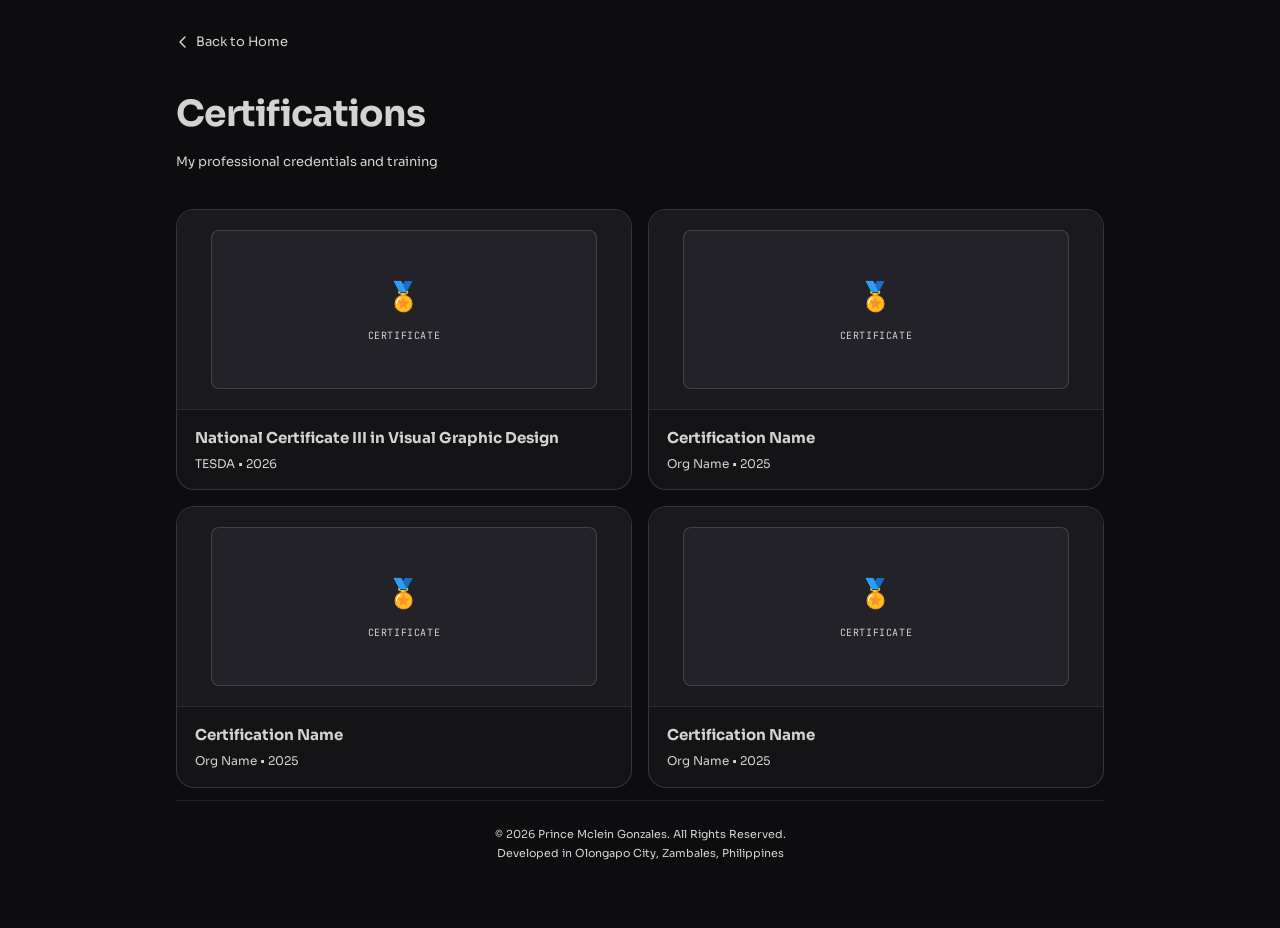
<file: Gonzales Portfolio/Pages/certifications.html>
<!DOCTYPE html>
<html lang="en">
<head>
<meta charset="UTF-8">
<meta name="viewport" content="width=device-width, initial-scale=1.0">
<title>Certifications — Prince Mclein Gonzales</title>
<link rel="preconnect" href="https://fonts.googleapis.com">
<link href="https://fonts.googleapis.com/css2?family=Sora:wght@300;400;500;600;700&family=DM+Serif+Display:ital@0;1&family=JetBrains+Mono:wght@400;500&display=swap" rel="stylesheet">
<link rel="stylesheet" href="../CSS/style.css">
<script>
  if (localStorage.getItem('mode') === 'light') {
    document.body.classList.add('light');
  }
</script>
</head>
<body>

<main class="certs-page">

  <!-- Back link -->
  <a href="index.html" class="back-link">
    <svg width="14" height="14" viewBox="0 0 14 14" fill="none">
      <path d="M9 2L4 7l5 5" stroke="currentColor" stroke-width="1.5" stroke-linecap="round" stroke-linejoin="round"/>
    </svg>
    Back to Home
  </a>

  <!-- Heading -->
  <h1 class="page-heading">Certifications</h1>
  <p class="page-subtitle">My professional credentials and training</p>

  <!-- Certs Grid -->
  <div class="certs-grid">

    <!-- Card 1 -->
    <article class="cert-card">
      <div class="cert-preview-placeholder">
        <div class="cert-preview-inner">
          <div class="cert-preview-icon">🏅</div>
          <div class="cert-preview-text">Certificate</div>
        </div>
      </div>
      <div class="cert-info">
        <h2 class="cert-card-name">National Certificate III in Visual Graphic Design</h2>
        <p class="cert-card-org">TESDA • 2026</p>
      </div>
    </article>

    <!-- Card 2 -->
    <article class="cert-card">
      <div class="cert-preview-placeholder">
        <div class="cert-preview-inner">
          <div class="cert-preview-icon">🏅</div>
          <div class="cert-preview-text">Certificate</div>
        </div>
      </div>
      <div class="cert-info">
        <h2 class="cert-card-name">Certification Name</h2>
        <p class="cert-card-org">Org Name • 2025</p>
      </div>
    </article>

    <!-- Card 3 -->
    <article class="cert-card">
      <div class="cert-preview-placeholder">
        <div class="cert-preview-inner">
          <div class="cert-preview-icon">🏅</div>
          <div class="cert-preview-text">Certificate</div>
        </div>
      </div>
      <div class="cert-info">
        <h2 class="cert-card-name">Certification Name</h2>
        <p class="cert-card-org">Org Name • 2025</p>
      </div>
    </article>

    <!-- Card 4 -->
    <article class="cert-card">
      <div class="cert-preview-placeholder">
        <div class="cert-preview-inner">
          <div class="cert-preview-icon">🏅</div>
          <div class="cert-preview-text">Certificate</div>
        </div>
      </div>
      <div class="cert-info">
        <h2 class="cert-card-name">Certification Name</h2>
        <p class="cert-card-org">Org Name • 2025</p>
      </div>
    </article>

  </div>

  <!-- Footer -->
  <footer>
    <div>© 2026 Prince Mclein Gonzales. All Rights Reserved.</div>
    <div>Developed in Olongapo City, Zambales, Philippines</div>
  </footer>
</main>

<script src="../Javascript/script.js"></script>
</body>
</html>
</file>
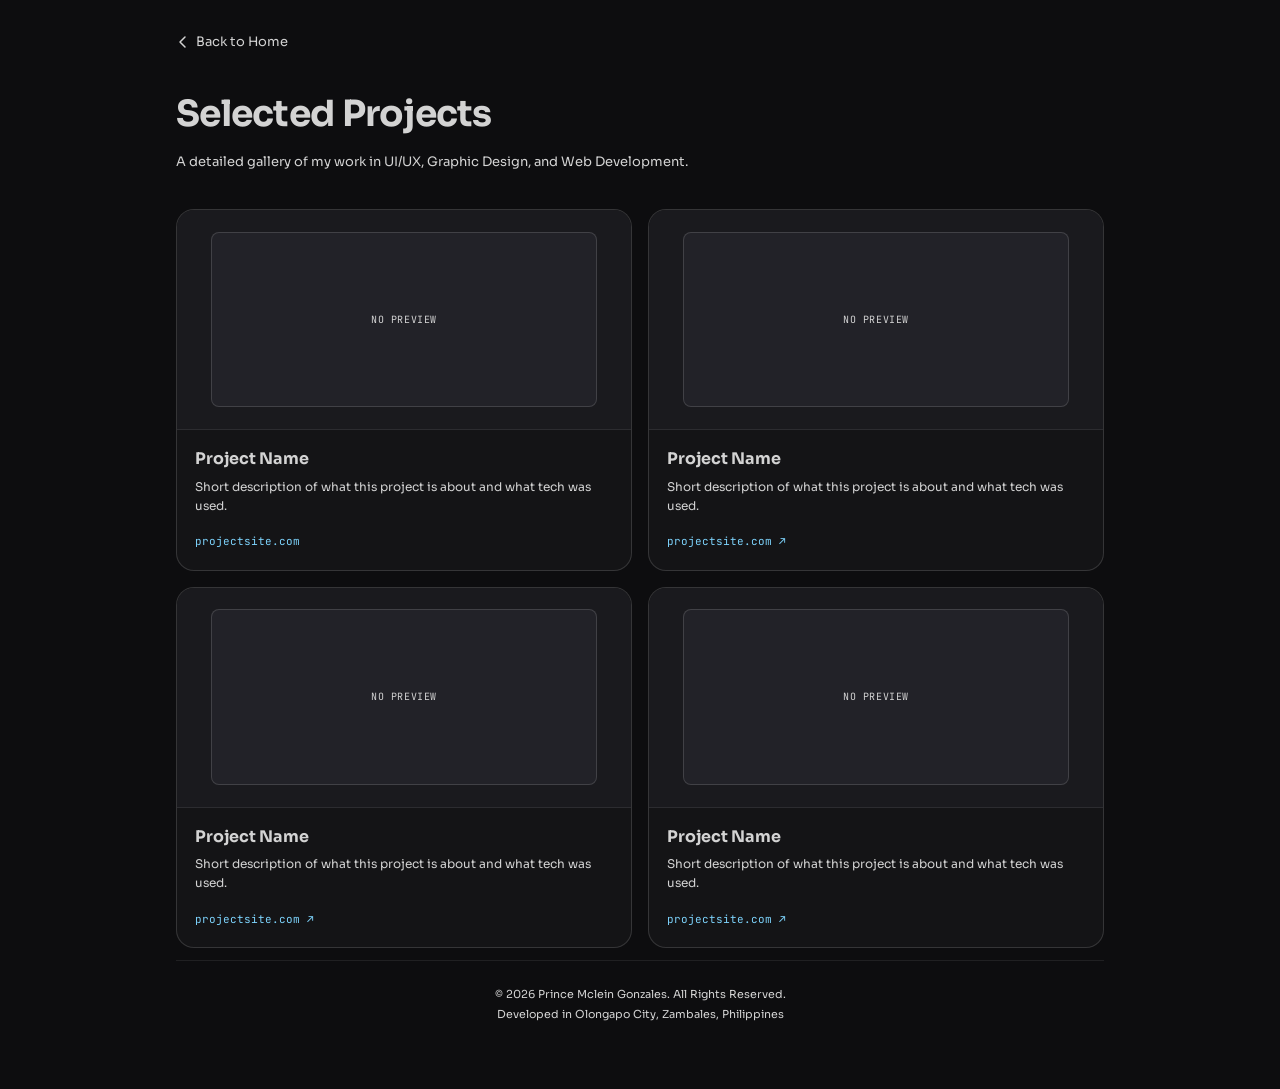
<file: Gonzales Portfolio/Pages/projects.html>
<!DOCTYPE html>
<html lang="en">
<head>
<meta charset="UTF-8">
<meta name="viewport" content="width=device-width, initial-scale=1.0">
<title>Projects — Prince Mclein Gonzales</title>
<link rel="preconnect" href="https://fonts.googleapis.com">
<link href="https://fonts.googleapis.com/css2?family=Sora:wght@300;400;500;600;700&family=DM+Serif+Display:ital@0;1&family=JetBrains+Mono:wght@400;500&display=swap" rel="stylesheet">
<link rel="stylesheet" href="../CSS/style.css">
<script>
  if (localStorage.getItem('mode') === 'light') {
    document.body.classList.add('light');
  }
</script>
</head>
<body>

<main class="projects-page">

  <!-- Back link -->
  <a href="index.html" class="back-link">
    <svg width="14" height="14" viewBox="0 0 14 14" fill="none">
      <path d="M9 2L4 7l5 5" stroke="currentColor" stroke-width="1.5" stroke-linecap="round" stroke-linejoin="round"/>
    </svg>
    Back to Home
  </a>

  <!-- Heading -->
  <h1 class="page-heading">Selected Projects</h1>
  <p class="page-subtitle">A detailed gallery of my work in UI/UX, Graphic Design, and Web Development.</p>

  <!-- Projects Grid -->
  <div class="all-projects-grid">

    <!-- Project 1 -->
    <article class="proj-card">
      <div class="proj-placeholder">
        <div class="proj-placeholder-inner">No Preview</div>
      </div>
      <div class="proj-info">
        <h2 class="proj-name">Project Name</h2>
        <p class="proj-desc">Short description of what this project is about and what tech was used.</p>
        <a href="#" class="proj-link">projectsite.com</a>
      </div>
    </article>

    <!-- Project 2 -->
    <article class="proj-card">
      <div class="proj-placeholder">
        <div class="proj-placeholder-inner">No Preview</div>
      </div>
      <div class="proj-info">
        <h2 class="proj-name">Project Name</h2>
        <p class="proj-desc">Short description of what this project is about and what tech was used.</p>
        <a href="#" class="proj-link">projectsite.com ↗</a>
      </div>
    </article>

    <!-- Project 3 -->
    <article class="proj-card">
      <div class="proj-placeholder">
        <div class="proj-placeholder-inner">No Preview</div>
      </div>
      <div class="proj-info">
        <h2 class="proj-name">Project Name</h2>
        <p class="proj-desc">Short description of what this project is about and what tech was used.</p>
        <a href="#" class="proj-link">projectsite.com ↗</a>
      </div>
    </article>

    <!-- Project 4 -->
    <article class="proj-card">
      <div class="proj-placeholder">
        <div class="proj-placeholder-inner">No Preview</div>
      </div>
      <div class="proj-info">
        <h2 class="proj-name">Project Name</h2>
        <p class="proj-desc">Short description of what this project is about and what tech was used.</p>
        <a href="#" class="proj-link">projectsite.com ↗</a>
      </div>
    </article>
  </div>

  <!-- Footer -->
  <footer>
    <div>© 2026 Prince Mclein Gonzales. All Rights Reserved.</div>
    <div>Developed in Olongapo City, Zambales, Philippines</div>
  </footer>
</main>

<script src="../Javascript/script.js"></script>
</body>
</html>
</file>
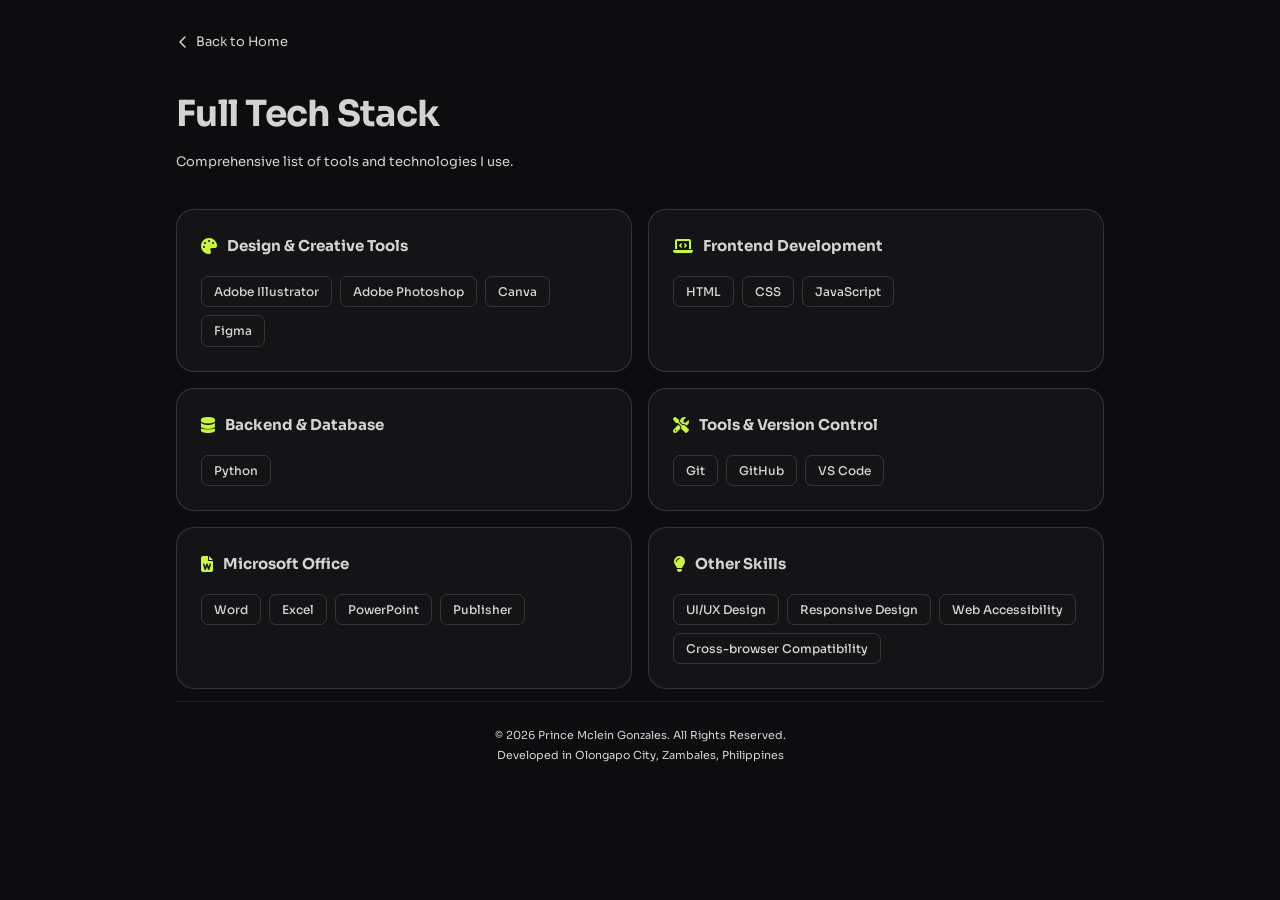
<file: Gonzales Portfolio/Pages/techstack.html>
<!DOCTYPE html>
<html lang="en">
<head>
<meta charset="UTF-8">
<meta name="viewport" content="width=device-width, initial-scale=1.0">
<title>Full Tech Stack — Prince Mclein Gonzales</title>
<link rel="preconnect" href="https://fonts.googleapis.com">
<link href="https://fonts.googleapis.com/css2?family=Sora:wght@300;400;500;600;700&family=DM+Serif+Display:ital@0;1&family=JetBrains+Mono:wght@400;500&display=swap" rel="stylesheet">
<link rel="stylesheet" href="https://cdnjs.cloudflare.com/ajax/libs/font-awesome/6.5.0/css/all.min.css">
<link rel="stylesheet" href="../CSS/style.css">
<script>
  if (localStorage.getItem('mode') === 'light') {
    document.body.classList.add('light');
  }
</script>
</head>
<body>

<main class="stack-page">

  <!-- Back link -->
  <a href="index.html" class="back-link">
    <svg width="14" height="14" viewBox="0 0 14 14" fill="none">
      <path d="M9 2L4 7l5 5" stroke="currentColor" stroke-width="1.5" stroke-linecap="round" stroke-linejoin="round"/>
    </svg>
    Back to Home
  </a>

  <!-- Heading -->
  <h1 class="page-heading">Full Tech Stack</h1>
  <p class="page-subtitle">Comprehensive list of tools and technologies I use.</p>

  <!-- Stack Grid -->
  <div class="stack-grid">

    <!-- Design & Creative Tools -->
    <section class="stack-card">
      <h2 class="stack-card-title">
        <i class="fa-solid fa-palette"></i>
        Design & Creative Tools
      </h2>
      <div class="stack-tags">
        <span class="stack-tag">Adobe Illustrator</span>
        <span class="stack-tag">Adobe Photoshop</span>
        <span class="stack-tag">Canva</span>
        <span class="stack-tag">Figma</span>
      </div>
    </section>

    <!-- Frontend Development -->
    <section class="stack-card">
      <h2 class="stack-card-title">
        <i class="fa-solid fa-laptop-code"></i>
        Frontend Development
      </h2>
      <div class="stack-tags">
        <span class="stack-tag">HTML</span>
        <span class="stack-tag">CSS</span>
        <span class="stack-tag">JavaScript</span>
      </div>
    </section>

    <!-- Backend & Database -->
    <section class="stack-card">
      <h2 class="stack-card-title">
        <i class="fa-solid fa-database"></i>
        Backend & Database
      </h2>
      <div class="stack-tags">
        <span class="stack-tag">Python</span>
      </div>
    </section>

    <!-- Tools & Version Control -->
    <section class="stack-card">
      <h2 class="stack-card-title">
        <i class="fa-solid fa-screwdriver-wrench"></i>
        Tools & Version Control
      </h2>
      <div class="stack-tags">
        <span class="stack-tag">Git</span>
        <span class="stack-tag">GitHub</span>
        <span class="stack-tag">VS Code</span>
      </div>
    </section>

    <!-- Microsoft Office -->
    <section class="stack-card">
      <h2 class="stack-card-title">
        <i class="fa-solid fa-file-word"></i>
        Microsoft Office
      </h2>
      <div class="stack-tags">
        <span class="stack-tag">Word</span>
        <span class="stack-tag">Excel</span>
        <span class="stack-tag">PowerPoint</span>
        <span class="stack-tag">Publisher</span>
      </div>
    </section>

    <!-- Other Skills -->
    <section class="stack-card">
      <h2 class="stack-card-title">
        <i class="fa-solid fa-lightbulb"></i>
        Other Skills
      </h2>
      <div class="stack-tags">
        <span class="stack-tag">UI/UX Design</span>
        <span class="stack-tag">Responsive Design</span>
        <span class="stack-tag">Web Accessibility</span>
        <span class="stack-tag">Cross-browser Compatibility</span>
      </div>
    </section>

  </div>

  <!-- Footer -->
  <footer>
    <div>© 2026 Prince Mclein Gonzales. All Rights Reserved.</div>
    <div>Developed in Olongapo City, Zambales, Philippines</div>
  </footer>

</main>

<script src="../Javascript/script.js"></script>
</body>
</html>
</file>
<file: Gonzales Portfolio/CSS/style.css>
*, *::before, *::after { 
  box-sizing: border-box; 
  margin: 0; 
  padding: 0; 
}

  :root {
    --bg: #0d0d0f;
    --surface: #141416;
    --surface2: #1a1a1e;
    --surface3: #222228;
    --border: rgba(255,255,255,0.08);
    --border2: rgba(255,255,255,0.14);
    --text: #D3D3D3;
    --muted: #D3D3D3;
    --accent: #c9f73a;
    --accent2: #7dd3fc;
    --accent3: #f472b6;
    --radius: 12px;
    --radius-lg: 18px;
  }

  html { 
    scroll-behavior: smooth; 
  }

  body {
    background: var(--bg);
    color: var(--text);
    font-family: 'Sora', sans-serif;
    font-size: 14px;
    line-height: 1.6;
    min-height: 100vh;
  }

  body.light {
   --bg: #f5f4ef;
  --surface: #ffffff;
  --surface2: #f0efe8;
  --surface3: #e8e7df;
  --border: rgba(0,0,0,0.08);
  --border2: rgba(0,0,0,0.16);
  --text: #1a1a1e;
  --accent: #5a8a00;
  --accent2: #0369a1;
  --accent3: #be185d;
  --muted: black;
  }

  body.light .hero-name {
    color: black;
  }

  body.light .hero-location {
    color: black;
  }

  body.light .hero-title {
    color: black;
  }

  body.light .hero-title span {
    color: black;
  }
  /* ── LAYOUT ── */
  .page {
    max-width: 1050px;
    margin: 0 auto;
    padding: 24px 16px 48px;
  }

  .grid {
    display: grid;
    grid-template-columns: 1fr 1fr;
    gap: 12px;
  }

  .grid-left { display: flex; flex-direction: column; gap: 12px; }
  .grid-right {
  display: flex;
  flex-direction: column;
  gap: 12px;
  }

  .grid-right .card:last-child {
  flex: 1;
  }

  /* ── CARD ── */
  .card {
    background: var(--surface);
    border: 2px solid var(--border);
    border-radius: 8px;
    padding: 25px;
    position: relative;
    overflow: hidden;
  }

  .card-title {
    font-size: 12px;
    font-weight: 600;
    letter-spacing: 0.08em;
    text-transform: uppercase;
    color: var(--muted);
    margin-bottom: 16px;
  }

  .view-all {
    position: absolute;
    top: 20px;
    right: 20px;
    font-size: 12px;
    color: var(--muted);
    text-decoration: none;
    display: flex;
    align-items: center;
    gap: 4px;
    transition: color 0.2s;
  }
  .view-all:hover { color: var(--accent); }

  /* ── HERO CARD ── */
  .hero {
    position: relative;
    display: flex;
    align-items: center;
    justify-content: space-between;
    gap: 24px;
    margin-bottom: 30px;
  }

  .hero-avatar {
    margin-right: 15px;
    width: 163px;
    height: 160px;
    border-radius: 10px;
    overflow: hidden;
    flex-shrink: 0;
  }

  .hero-avatar img {
    width: 100%;
    height: 100%;
    object-fit: cover;
  }

  .hero-info {
    flex: 1; 
  }

  .hero-name {
    font-size: 32px;
    font-weight: 700;
    letter-spacing: -0.02em;
    display: flex;
    align-items: center;
    gap: 8px;
    margin-bottom: 4px;
    color: #ffffff;
    font-weight: bolder;
  }

  .verified {
    width: 18px;
    height: 18px;
    background: var(--accent2);
    border-radius: 50%;
    display: flex;
    align-items: center;
    justify-content: center;
  }

  .verified svg { 
    width: 12px;
    height: 12px; }

  .hero-location {
    letter-spacing: -0.01em;
    font-size: 15px;
    color: var(--muted);
    display: flex;
    align-items: center;
    gap: 6px;
    margin-bottom: 6px;
    color: #ffffff;
  }

  .hero-title {
    letter-spacing: -0.01em;
    font-size: 16px;
    color: #ffffff;
    font-weight: bold;
    margin-bottom: 14px;
  }

  .hero-title span {
    color: #ffffff;
    font-weight: 500;
  }

  .hero-btns {
    display: flex;
    gap: 10px;
    flex-wrap: wrap;
  } 

  .btn {
    display: inline-flex;
    align-items: center;
    text-align: center;
    gap: 6px;
    padding: 13px 28px;
    border-radius: 8px;
    font-size: 12px;
    font-weight: 500;
    font-family: 'Sora', sans-serif;
    cursor: pointer;
    text-decoration: none;
    transition: all 0.2s;
    border: 1px solid transparent;
  }

  .btn-primary {
    background: #ffffff;
    color: #000000;
    border: none;
  }

  .btn-primary:hover {
    opacity: 0.9;
  }

  body.light .hero .btn-primary {
    background: #000000;
    color: #ffffff;
  }
  .btn-outline {
    background: transparent;
    border: 1px solid var(--border2);
    color: var(--text);
  }

  .btn-outline:hover {
    border-color:  white;
  }

  .mode-btn {
    position: absolute;
    top: 16px;
    right: 16px;
    width: 38px;
    height: 38px;
    border-radius: 8px;
    background: transparent;
    border: 1px solid var(--border2);
  }

/* ── HERO RESPONSIVE ── */
@media (max-width: 1024px) {
  .hero {
    position: relative;
    flex-direction: column;
    text-align: center;
    align-items: center;
    gap: 20px;
  }

  .hero-avatar {
    margin: 0 auto;
    width: 120px;
    height: 120px;
  }

  .hero-name {
    font-size: 23px;
    justify-content: center;
  }

  .hero-location {
    justify-content: center;
    font-size: 12px;
  }

  .hero-title {
    font-size: 13px;
  }

  .hero-btns {
    justify-content: center;
    width: 370px;
    flex-direction: column;   
    align-items: stretch;     
    gap: 14px;
  }

  .btn {
    flex: 1;
    justify-content: center;
  }
  .mode-btn {
    position: absolute;
    top: 1px;
    right: 1px;
    width: 30px;
    height: 30px;
    margin: 0 auto;
  }
  }

  /* ── ABOUT ── */
  .about-text {
  font-size: 13px;
  color: var(--muted);  
  line-height: 1.75;
  }

  /* ── EDUCATION ── */
  .edu-school {
    font-weight: 600;
    font-size: 13px;
    color: var(--text);
    margin-bottom: 2px;
  }
  .edu-degree {
    font-size: 12px;
    color: var(--muted);
    margin-bottom: 2px;
  }
  .edu-years {
    font-size: 11px;
    color: var(--muted);
    font-family: 'JetBrains Mono', monospace;
  }

  /* ── CERTS ── */
  .cert-item {
    background: var(--surface2);
    border: 1px solid var(--border);
    border-radius: 8px;
    padding: 10px 14px;
    margin-bottom: 8px;
    cursor: pointer;
    transition: transform 0.2s ease;
  }

  .cert-item:hover {
    transform: scale(1.02);
  }
  
  .modal {
    display: none;
    position: fixed;
    z-index: 9999; /* increase this */
    top: 0;
    left: 0;
    width: 100%;
    height: 100%;
    background: rgba(0,0,0,0.9);
  }

  .cert-item:last-child { margin-bottom: 0; }
  .cert-name { font-size: 12px; font-weight: 500; }
  .cert-org { font-size: 11px; color: var(--muted); margin-top: 2px; }

  /* ── TECH STACK ── */
  .stack-group { margin-bottom: 14px; }
  .stack-group:last-child { margin-bottom: 0; }
  .stack-label {
  font-size: 11px;
  font-weight: 600;
  letter-spacing: 0.06em;
  text-transform: uppercase;
  color: var(--text); /* was --muted */
  margin-bottom: 8px;
  }

  .tags { display: flex; flex-wrap: wrap; gap: 6px; }
  .tag {
  background: var(--surface3);
  border: 1px solid var(--border);
  border-radius: 6px;
  padding: 4px 10px;
  font-size: 11px;
  font-weight: 500;
  color: var(--text); /* was #d0cfc6 — change to this */
  transition: all 0.2s;
  cursor: default;
  }

  .tag:hover {
    border-color: var(--accent);
    color: var(--accent);
    background: rgba(201,247,58,0.06);
  }

  /* ── BEYOND ── */
  .beyond-text {
    font-size: 13px;
    color: var(--muted);
    line-height: 1.7;
    margin-bottom: 16px;
  }

  .beyond-imgs {
    display: grid;
    grid-template-columns: repeat(3, 1fr);
    gap: 6px;
    border-radius: 10px;
    overflow: hidden;
  }

  .beyond-img {
    aspect-ratio: 1;
    background: var(--surface3);
    border-radius: 8px;
    overflow: hidden;
    display: flex;
    align-items: center;
    justify-content: center;
    font-size: 24px;
  }

  /* ── EXPERIENCE ── */
  .exp-item {
    display: flex;
    gap: 14px;
    padding: 12px 0;
    border-bottom: 1px solid var(--border);
  }
  .exp-item:last-child { border-bottom: none; padding-bottom: 0; }
  .exp-item:first-child { padding-top: 0; }

  .exp-dot {
    width: 8px;
    height: 8px;
    border-radius: 50%;
    flex-shrink: 0;
    margin-top: 5px;
  }
  .exp-dot.active { background: var(--accent); box-shadow: 0 0 0 3px rgba(201,247,58,0.2); }
  .exp-dot.past { background: var(--surface3); border: 1px solid var(--border2); }

  .exp-content { flex: 1; }
  .exp-role {
    font-size: 13px;
    font-weight: 600;
    color: var(--text);
    margin-bottom: 2px;
  }
  .exp-company {
    font-size: 12px;
    color: var(--muted);
  }
  .exp-year {
    font-size: 11px;
    color: var(--muted);
    font-family: 'JetBrains Mono', monospace;
    flex-shrink: 0;
    margin-top: 3px;
  }

  /* ── PROJECTS ── */
  .projects-grid {
    display: grid;
    grid-template-columns: 1fr 1fr;
    gap: 10px;
  }

  .project-card {
    background: var(--surface2);
    border: 1px solid var(--border);
    border-radius: 12px;
    overflow: hidden;
    transition: transform 0.2s, border-color 0.2s;
    cursor: pointer;
  }
  .project-card:hover { transform: translateY(-2px); border-color: var(--border2); }

  .project-thumb {
    height: 100px;
    background: var(--surface3);
    display: flex;
    align-items: center;
    justify-content: center;
    font-size: 28px;
    overflow: hidden;
    position: relative;
  }

  .project-thumb-pawslive { background: linear-gradient(135deg, #1a2744 0%, #0f1c3a 100%); }
  .project-thumb-mrbeans { background: linear-gradient(135deg, #1e3a2f 0%, #0f2219 100%); }
  .project-thumb-kodecraze { background: linear-gradient(135deg, #1a1a3e 0%, #0d0d28 100%); }
  .project-thumb-oneclique { background: linear-gradient(135deg, #3a1a1a 0%, #280d0d 100%); }

  .project-label {
    position: absolute;
    top: 8px; left: 8px;
    background: rgba(0,0,0,0.6);
    border-radius: 4px;
    padding: 3px 8px;
    font-size: 10px;
    font-family: 'JetBrains Mono', monospace;
    color: var(--accent);
  }

  .project-body { padding: 12px; }
  .project-name {
    font-size: 13px;
    font-weight: 600;
    margin-bottom: 4px;
  }
  .project-desc {
    font-size: 11px;
    color: var(--muted);
    line-height: 1.5;
    margin-bottom: 10px;
  }
  .project-link {
    font-size: 11px;
    color: var(--accent2);
    text-decoration: none;
    font-family: 'JetBrains Mono', monospace;
  }
  .project-link:hover { text-decoration: underline; }

  .project-btn {
    display: inline-flex;
    align-items: center;
    gap: 4px;
    padding: 5px 12px;
    border: 1px solid var(--border2);
    border-radius: 6px;
    font-size: 11px;
    color: var(--text);
    text-decoration: none;
    background: transparent;
    cursor: pointer;
    transition: all 0.2s;
    font-family: 'Sora', sans-serif;
  }
  .project-btn:hover { border-color: var(--accent); color: var(--accent); }

  /* ── RECOMMENDATIONS ── */
  .rec-quote {
    font-family: 'DM Serif Display', serif;
    font-style: italic;
    font-size: 16px;
    line-height: 1.6;
    color: var(--text);
    margin-bottom: 12px;
    padding-left: 16px;
    border-left: 2px solid var(--accent);
  }
  .rec-author {
    font-size: 12px;
    color: var(--muted);
    padding-left: 16px;
  }

  .rec-dots {
    display: flex;
    gap: 6px;
    margin-top: 16px;
    padding-left: 16px;
  }
  .rec-dot {
    width: 6px; height: 6px;
    border-radius: 50%;
    background: var(--border2);
    cursor: pointer;
  }
  .rec-dot.active { background: var(--accent); width: 18px; border-radius: 3px; }

  /* ── GALLERY ── */
  .gallery-grid {
    display: grid;
    grid-template-columns: repeat(3, 1fr);
    gap: 6px;
  }
  .gallery-img {
    aspect-ratio: 1;
    background: var(--surface3);
    border-radius: 8px;
    overflow: hidden;
    display: flex;
    align-items: center;
    justify-content: center;
    font-size: 22px;
    transition: transform 0.2s;
    cursor: pointer;
  }
  .gallery-img:hover { transform: scale(1.03); }

  /* ── CONTACT CARD ── */
  .contact-grid {
    display: grid;
    grid-template-columns: 1fr 1fr;
    gap: 12px;
    align-items: start;
  }

  .cta-text {
    font-family: 'DM Serif Display', serif;
    font-size: 28px;
    line-height: 1.2;
    margin-bottom: 12px;
  }

  .cta-sub {
    font-size: 12px;
    color: var(--muted);
    line-height: 1.7;
    margin-bottom: 20px;
  }

  .social-links {
    display: flex;
    gap: 8px;
    margin-top: 16px;
  }

  .social-link {
    width: 34px; height: 34px;
    border-radius: 8px;
    border: 1px solid var(--border2);
    display: flex;
    align-items: center;
    justify-content: center;
    text-decoration: none;
    color: var(--muted);
    font-size: 14px;
    transition: all 0.2s;
  }
  .social-link:hover { border-color: var(--accent); color: var(--accent); }

  .contact-methods { display: flex; flex-direction: column; gap: 8px; }

  .contact-item {
    background: var(--surface2);
    border: 1px solid var(--border);
    border-radius: 10px;
    padding: 12px 16px;
    display: flex;
    align-items: center;
    gap: 12px;
    text-decoration: none;
    transition: border-color 0.2s;
  }
  .contact-item:hover { border-color: var(--accent); }

  .contact-icon {
    width: 32px; height: 32px;
    border-radius: 8px;
    background: var(--surface3);
    display: flex;
    align-items: center;
    justify-content: center;
    font-size: 14px;
    flex-shrink: 0;
    color: var(--muted);
  }

  .contact-label { font-size: 10px; color: var(--muted); text-transform: uppercase; letter-spacing: 0.06em; }
  .contact-value { font-size: 12px; color: var(--text); font-weight: 500; margin-top: 1px; }

  /* ── FOLLOW ME LABEL ── */
  .section-label {
    font-size: 10px;
    font-weight: 600;
    letter-spacing: 0.1em;
    text-transform: uppercase;
    color: var(--muted);
    margin-bottom: 10px;
  }

  /* ── FOOTER ── */
  footer {
    text-align: center;
    padding: 24px 0 0;
    font-size: 11px;
    color: var(--muted);
    border-top: 1px solid var(--border);
    margin-top: 12px;
    line-height: 1.8;
  }

  /* ── ANIMATIONS ── */
  @keyframes fadeUp {
    from { opacity: 0; transform: translateY(16px); }
    to { opacity: 1; transform: translateY(0); }
  }

  .hero-card { animation: fadeUp 0.5s ease both; }
  .grid-left .card:nth-child(1) { animation: fadeUp 0.5s 0.1s ease both; }
  .grid-left .card:nth-child(2) { animation: fadeUp 0.5s 0.15s ease both; }
  .grid-left .card:nth-child(3) { animation: fadeUp 0.5s 0.2s ease both; }
  .grid-left .card:nth-child(4) { animation: fadeUp 0.5s 0.25s ease both; }
  .grid-right .card:nth-child(1) { animation: fadeUp 0.5s 0.12s ease both; }
  .grid-right .card:nth-child(2) { animation: fadeUp 0.5s 0.18s ease both; }
  .grid-right .card:nth-child(3) { animation: fadeUp 0.5s 0.22s ease both; }
  .grid-right .card:nth-child(4) { animation: fadeUp 0.5s 0.28s ease both; }

  /* ── PROJECT THUMB CONTENT ── */
  .thumb-brand {
    display: flex;
    flex-direction: column;
    align-items: center;
    justify-content: center;
    height: 100%;
    padding: 12px;
    text-align: center;
  }
  .thumb-icon { font-size: 26px; margin-bottom: 6px; }
  .thumb-name { font-size: 11px; font-weight: 600; color: rgba(255,255,255,0.85); }
  .thumb-tagline { font-size: 9px; color: rgba(255,255,255,0.45); margin-top: 2px; }

  @media (max-width: 640px) {
    .grid { grid-template-columns: 1fr; }
    .hero-card { flex-direction: column; text-align: center; }
    .hero-btns { justify-content: center; }
    .contact-grid { grid-template-columns: 1fr; }
    .projects-grid { grid-template-columns: 1fr; }
  }

/* -- Certifications Page Specific Styles -- */
.certs-page {
    max-width: 960px;
    margin: 0 auto;
    padding: 32px 16px 64px;
  }

  .back-link {
    display: inline-flex;
    align-items: center;
    gap: 6px;
    font-size: 13px;
    color: var(--muted);
    text-decoration: none;
    margin-bottom: 32px;
    transition: color 0.2s;
  }
  .back-link:hover { color: var(--text); }

  .page-heading {
    font-size: 36px;
    font-weight: 700;
    letter-spacing: -0.02em;
    color: var(--text);
    margin-bottom: 10px;
  }

  .page-subtitle {
    font-size: 13px;
    color: var(--muted);
    margin-bottom: 36px;
    line-height: 1.6;
  }

  .certs-grid {
    display: grid;
    grid-template-columns: 1fr 1fr;
    gap: 16px;
  }

  .cert-card {
    background: var(--surface);
    border: 1px solid var(--border2);
    border-radius: var(--radius-lg);
    overflow: hidden;
    transition: transform 0.2s, border-color 0.2s;
    cursor: pointer;
    text-decoration: none;
    display: block;
  }
  .cert-card:hover {
    transform: translateY(-2px);
    border-color: var(--accent);
  }

  .cert-preview {
    width: 100%;
    height: 200px;
    object-fit: cover;
    display: block;
  }

  .cert-preview-placeholder {
    width: 100%;
    height: 200px;
    background: var(--surface2);
    display: flex;
    align-items: center;
    justify-content: center;
    border-bottom: 1px solid var(--border);
  }

  .cert-preview-inner {
    width: 85%;
    height: 80%;
    background: var(--surface3);
    border-radius: 8px;
    display: flex;
    flex-direction: column;
    align-items: center;
    justify-content: center;
    gap: 8px;
    border: 1px solid var(--border2);
  }

  .cert-preview-icon { font-size: 28px; }

  .cert-preview-text {
    font-size: 10px;
    color: var(--muted);
    font-family: 'JetBrains Mono', monospace;
    text-transform: uppercase;
    letter-spacing: 0.06em;
  }

  .cert-info { padding: 16px 18px; }

  .cert-card-name {
    font-size: 15px;
    font-weight: 700;
    color: var(--text);
    margin-bottom: 4px;
  }

  .cert-card-org {
    font-size: 12px;
    color: var(--muted);
  }

  @media (max-width: 640px) {
    .certs-grid { grid-template-columns: 1fr; }
    .page-heading { font-size: 28px; }
  }

  /* -- PROJECTS PAGE Specific Styles -- */
  .projects-page {
    max-width: 960px;
    margin: 0 auto;
    padding: 32px 16px 64px;
  }

  .back-link {
    display: inline-flex;
    align-items: center;
    gap: 6px;
    font-size: 13px;
    color: var(--muted);
    text-decoration: none;
    margin-bottom: 32px;
    transition: color 0.2s;
  }
  .back-link:hover { color: var(--text); }

  .page-heading {
    font-size: 36px;
    font-weight: 700;
    letter-spacing: -0.02em;
    color: var(--text);
    margin-bottom: 10px;
  }

  .page-subtitle {
    font-size: 13px;
    color: var(--muted);
    margin-bottom: 36px;
    line-height: 1.6;
  }

  /* ── PROJECTS GRID ── */
  .all-projects-grid {
    display: grid;
    grid-template-columns: 1fr 1fr;
    gap: 16px;
  }

  .proj-card {
    background: var(--surface);
    border: 1px solid var(--border2);
    border-radius: var(--radius-lg);
    overflow: hidden;
    transition: transform 0.2s, border-color 0.2s;
    display: block;
    text-decoration: none;
  }
  .proj-card:hover {
    transform: translateY(-2px);
    border-color: var(--accent);
  }

  /* ── PROJECT SCREENSHOT ── */
  .proj-screenshot {
    width: 100%;
    height: 220px;
    object-fit: cover;
    object-position: top;
    display: block;
  }

  /* ── PLACEHOLDER (when no image) ── */
  .proj-placeholder {
    width: 100%;
    height: 220px;
    background: var(--surface2);
    display: flex;
    align-items: center;
    justify-content: center;
    border-bottom: 1px solid var(--border);
  }

  .proj-placeholder-inner {
    width: 85%;
    height: 80%;
    background: var(--surface3);
    border-radius: 8px;
    display: flex;
    align-items: center;
    justify-content: center;
    border: 1px solid var(--border2);
    font-size: 10px;
    color: var(--muted);
    font-family: 'JetBrains Mono', monospace;
    text-transform: uppercase;
    letter-spacing: 0.06em;
  }

  /* ── PROJECT INFO ── */
  .proj-info {
    padding: 16px 18px 18px;
  }

  .proj-name {
    font-size: 16px;
    font-weight: 700;
    color: var(--text);
    margin-bottom: 5px;
  }

  .proj-desc {
    font-size: 12px;
    color: var(--muted);
    line-height: 1.6;
    margin-bottom: 14px;
  }

  .proj-link {
    display: inline-flex;
    align-items: center;
    gap: 5px;
    font-size: 11px;
    font-family: 'JetBrains Mono', monospace;
    color: var(--accent2);
    text-decoration: none;
    transition: opacity 0.2s;
  }
  .proj-link:hover { opacity: 0.7; }

  @media (max-width: 640px) {
    .all-projects-grid { grid-template-columns: 1fr; }
    .page-heading { font-size: 28px; }
  }

  /* -- Tech Stack Page Specific Styles -- */
  .stack-page {
    max-width: 960px;
    margin: 0 auto;
    padding: 32px 16px 64px;
  }

  .back-link {
    display: inline-flex;
    align-items: center;
    gap: 6px;
    font-size: 13px;
    color: var(--muted);
    text-decoration: none;
    margin-bottom: 32px;
    transition: color 0.2s;
  }
  .back-link:hover { color: var(--text); }

  .page-heading {
    font-size: 36px;
    font-weight: 700;
    letter-spacing: -0.02em;
    color: var(--text);
    margin-bottom: 10px;
  }

  .page-subtitle {
    font-size: 13px;
    color: var(--muted);
    margin-bottom: 36px;
    line-height: 1.6;
  }

  /* ── GRID ── */
  .stack-grid {
    display: grid;
    grid-template-columns: 1fr 1fr;
    gap: 16px;
  }

  .stack-card {
    background: var(--surface);
    border: 1px solid var(--border2);
    border-radius: var(--radius-lg);
    padding: 24px;
  }

  .stack-card-title {
    font-size: 15px;
    font-weight: 700;
    color: var(--text);
    margin-bottom: 18px;
    display: flex;
    align-items: center;
    gap: 10px;
  }

  .stack-card-title i {
    font-size: 16px;
    color: var(--accent);
  }

  .stack-tags {
    display: flex;
    flex-wrap: wrap;
    gap: 8px;
  }

  .stack-tag {
    border: 1px solid var(--border2);
    border-radius: 7px;
    padding: 5px 12px;
    font-size: 12px;
    font-weight: 500;
    color: var(--text);
    background: transparent;
  }

  @media (max-width: 640px) {
    .stack-grid { grid-template-columns: 1fr; }
    .page-heading { font-size: 28px; }
  }
</file>
